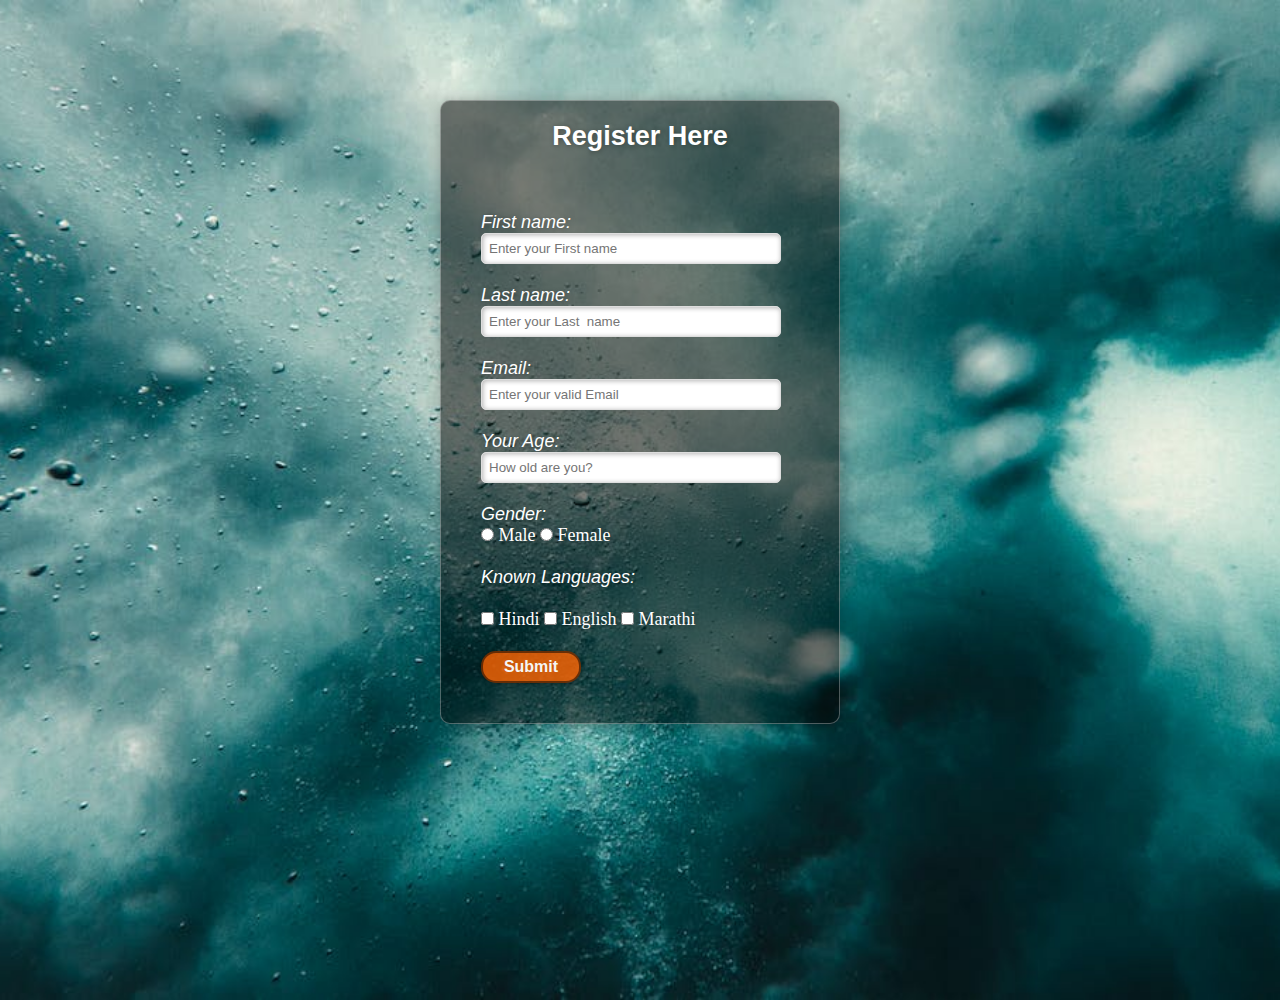
<file: projects/Form/index.html>
<!DOCTYPE html>
<html lang="en">
<head>
    <meta charset="UTF-8">
    <meta name="viewport" content="width=device-width, initial-scale=1.0">
    <title> Registration Form</title>
    <link rel="stylesheet" href="style.css">
</head>
<body>
        <div class="container">
            <div class="main">
                <h2>Register Here</h2>
                <form id="register" method="post">
                    <label >First  name:</label><br>
                    <input type="text" id="name" placeholder="Enter your First name "><br><br>
                    <label >Last  name:</label><br>
                    <input type="text" id="name" placeholder="Enter your Last  name "><br><br>
                    <label >Email: </label><br>
                    <input type="mail" id="name" placeholder="Enter your valid Email"><br><br>
                    <label >Your Age:</label><br>
                    <input type="number" id="name" placeholder="How old are you? "><br><br>
                    <label >Gender:</label><br>
                    <input type="radio" name="gender" id="male">
                    <span>Male</span>
                    <input type="radio" name="gender" id="female">
                    <span>Female</span><br><br>
    
                    <label> Known Languages:</label><br><br>
    
                    <input type="checkbox" name="lang" id="hindi">
                    <span id="hindi">Hindi</span>
                    <input type="checkbox" name="lang" id="english">
                    <span id="English">English</span>
                    <input type="checkbox" name="lang" id="Marathi">
                    <span id="Marathi">Marathi</span><br><br>
                    <button type="submit">Submit</button>
    
                </form>
            </div>
        
        </div>
        
</body>
</html>
</file>
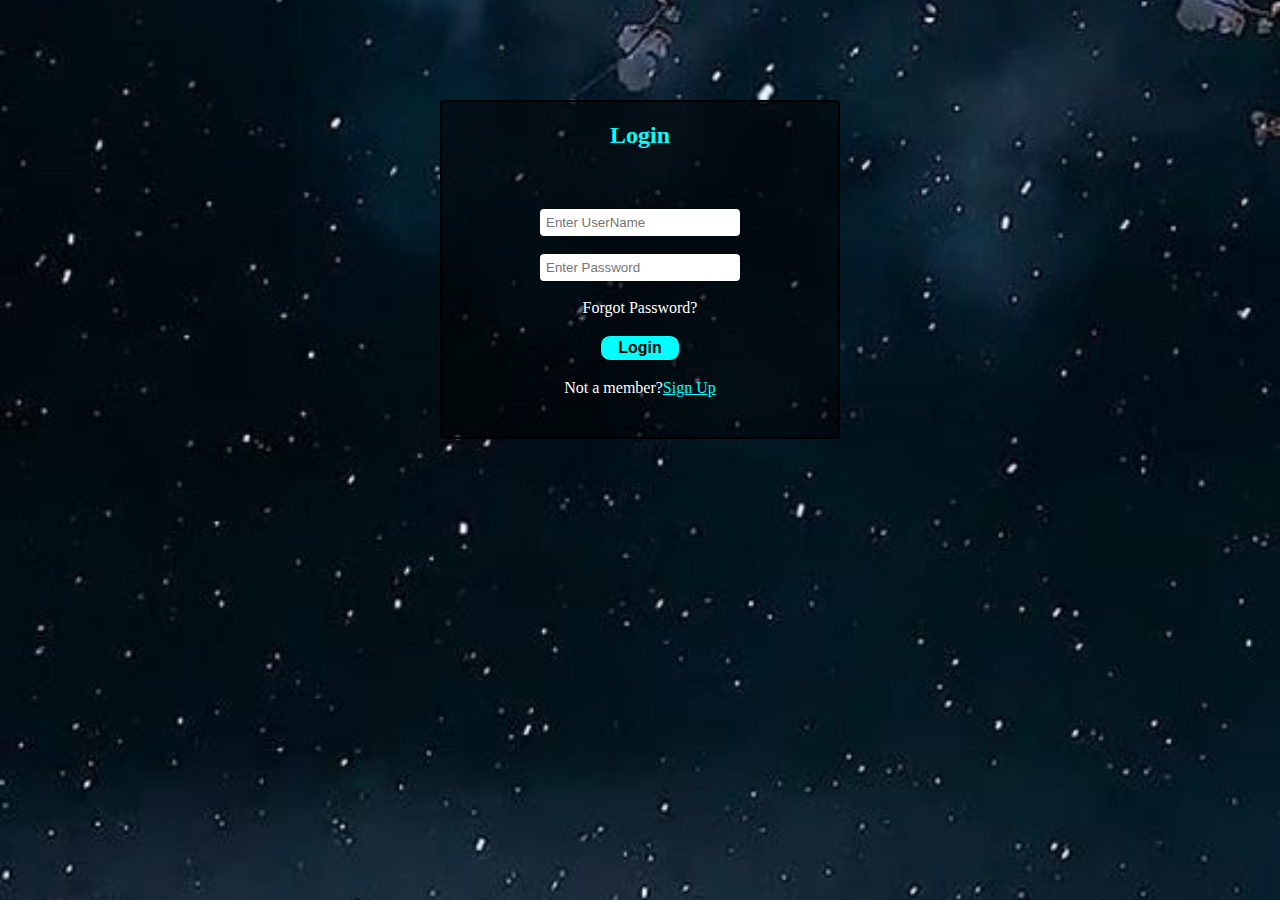
<file: projects/Form2/index.html>
<!DOCTYPE html>
<html lang="en">
<head>
    <meta charset="UTF-8">
    <meta name="viewport" content="width=device-width, initial-scale=1.0">
    <link rel="stylesheet" href="style.css">
    <title>Form</title>
    
</head>
<body>
<div class="container">
    <div class="register">
        <h2>Login</h2>
        <form id="register">
            <input type="text"  id="name" placeholder="Enter UserName"> <br>

            <input type="text"  id="name" placeholder="Enter Password"><br> 
            <p>Forgot Password?</p> <br>
            <button type="Login">Login</button> <br>       
            
        <p>Not a member?<a href="">Sign Up</a></p>
        </form>
    </div>
</div>
</body>
</html>
</file>
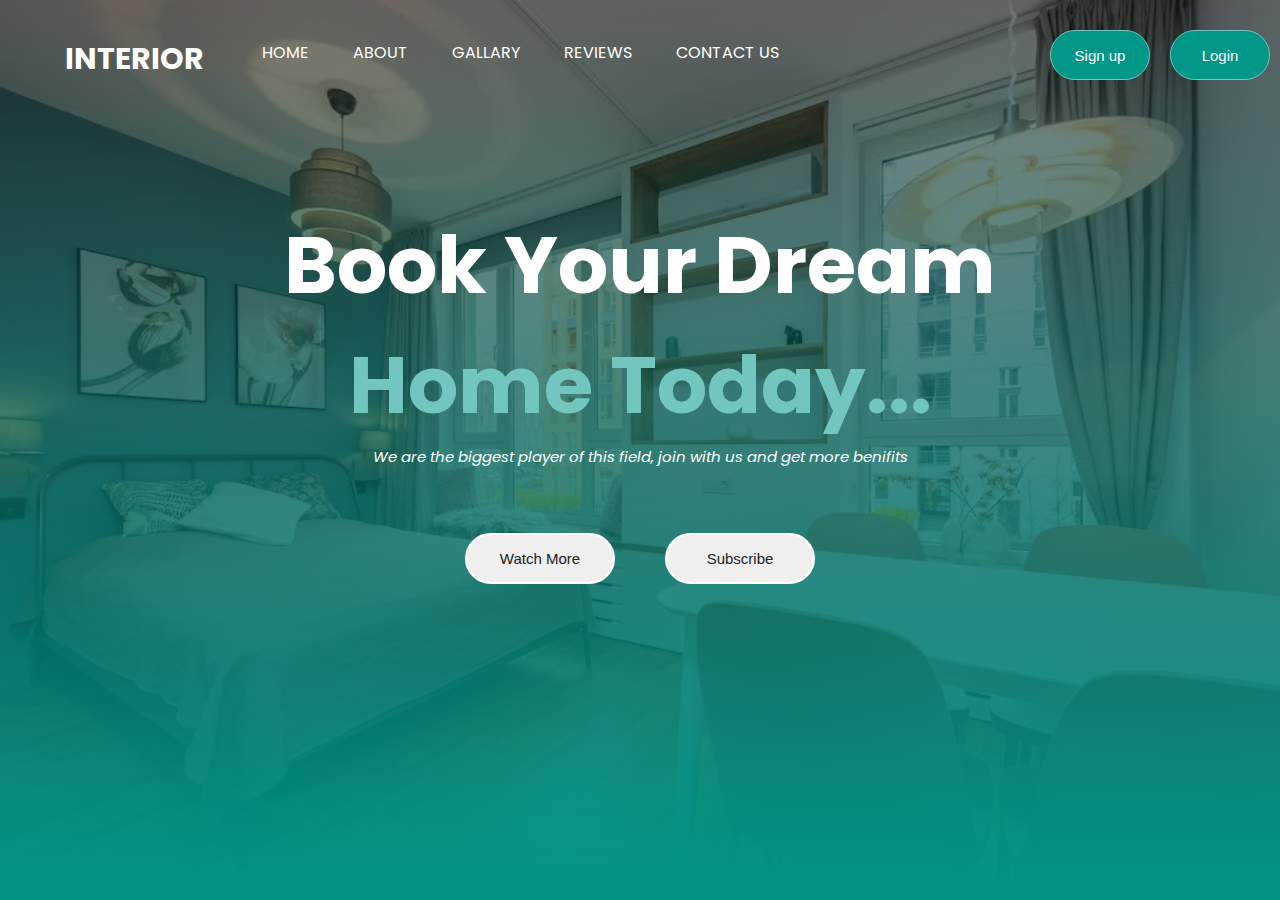
<file: projects/Home page/index.html>
<!DOCTYPE html>
<html lang="en">
<head>
    <meta charset="UTF-8">
    <meta name="viewport" content="width=device-width, initial-scale=1.0">
    <title>Home Page</title>
    <link rel="stylesheet" href="style.css">
    <link rel="preconnect" href="https://fonts.googleapis.com">
<link rel="preconnect" href="https://fonts.gstatic.com" crossorigin>
<link href="https://fonts.googleapis.com/css2?family=Poppins:ital,wght@0,100;0,200;0,300;0,400;0,500;0,600;0,700;0,800;0,900;1,100;1,200;1,300;1,400;1,500;1,600;1,700;1,800;1,900&display=swap" rel="stylesheet">

</head>
<body>
    <section id="banner">
        <!-- <h1 class="logo">INTETRIOR</h1> -->
        <nav class="nav">
            <h1 class="logo">INTERIOR</h1>
            <ul>
                <li><a href="#">Home </a></li>
                <li><a href="#">About</a></li>
                <li><a href="#">Gallary</a></li>
                <li><a href="#">Reviews</a></li> 
                <li><a href="#">Contact Us</a></li>
            </ul>
            <button class="btn"
            type="Sign up">Sign up</button>
            <button  class="btn"
            type="Sign up">Login</button>
        </nav>
    <div class="content">
        <h1>Book Your Dream <br><span>Home Today... </span> </h1>
         <p>We are the biggest player of this field, join with us and get more benifits</p>
    </div>
    <div class="bt">
        <button class="btn1">Watch More</button>
        <button  class="btn1">Subscribe</buttont>
    </div>
</section>
</body>
</html>
</file>
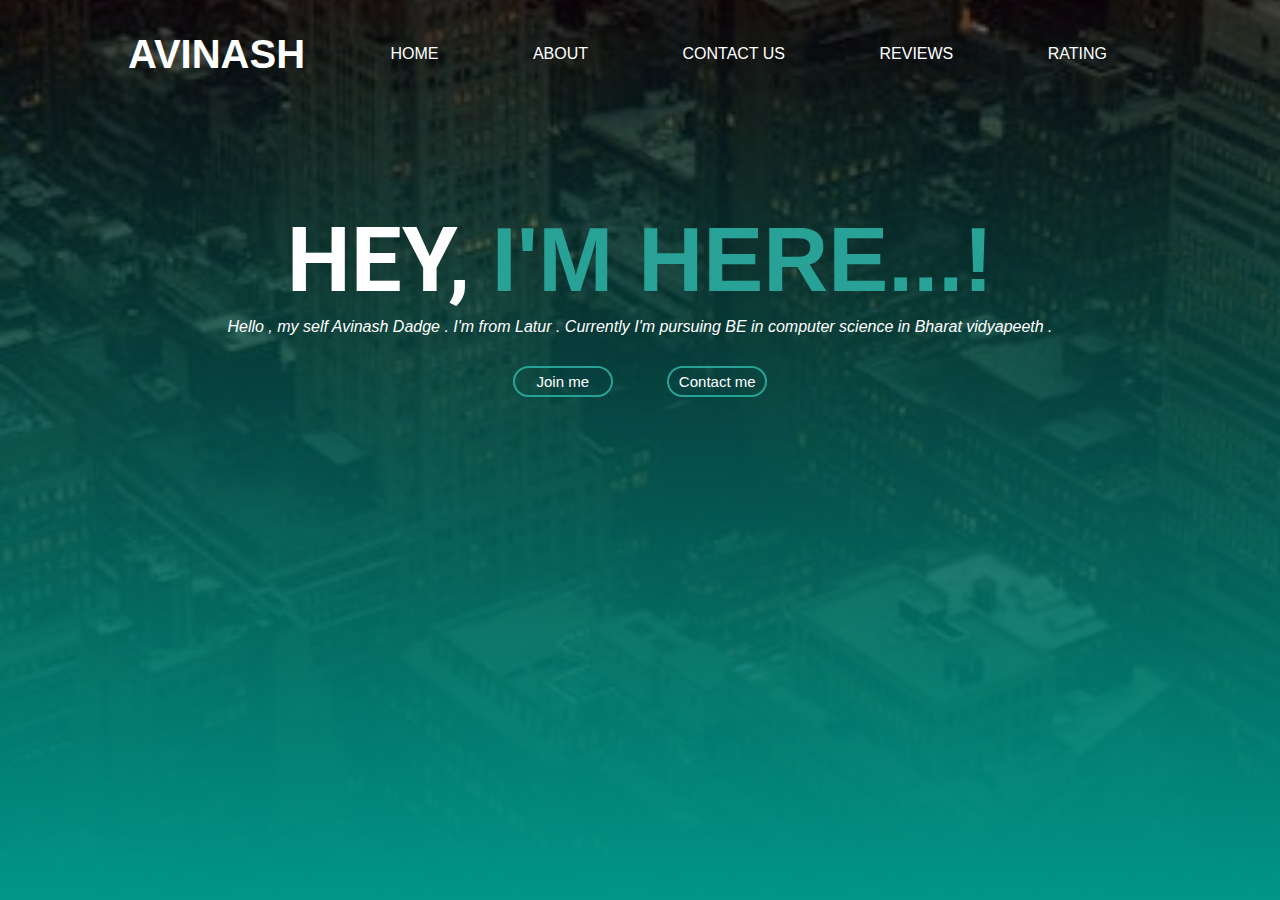
<file: projects/Homepage2/index.html>
<!DOCTYPE html>
<html lang="en">
<head>
    <meta charset="UTF-8">
    <meta name="viewport" content="width=device-width, initial-scale=1.0">
    <title>Home Page</title>
    <link rel="stylesheet" href="style.css">
    <link rel="preconnect" href="https://fonts.googleapis.com">
<link rel="preconnect" href="https://fonts.gstatic.com" crossorigin>
<link href="https://fonts.googleapis.com/css2?family=Poppins:ital,wght@0,100;0,200;0,300;0,400;0,500;0,600;0,700;0,800;0,900;1,100;1,200;1,300;1,400;1,500;1,600;1,700;1,800;1,900&family=Roboto:ital,wght@0,100;0,300;0,400;0,500;0,700;0,900;1,100;1,300;1,400;1,500;1,700;1,900&display=swap" rel="stylesheet">
</head>
<body>
    <div class="container">
        <nav class="nav">
            <h1>Avinash</h1>
            <!-- <img src="logo.webp" alt="" class="logo"> -->
            <ul>
                <li><a href="#">Home</a></li>
                <li><a href="#">About</a></li>
                <li><a href="#">Contact US</a></li>
                <li><a href="#">Reviews</a></li>
                <li><a href="#">Rating</a></li>
            </ul>
        </nav>
        <div class="content">
            <h1>Hey, <span>I'm Here...!</span></h1>
            <p>Hello , my self Avinash Dadge . I'm from Latur . Currently I'm pursuing BE in computer science  in Bharat vidyapeeth .</p>
            <button class="btn">Join me</button>
            <button class="btn">Contact me</button>
        </div>
    </div>
 
</body>
</html>
</file>
<file: projects/Form/style.css>
*{
    margin: 0;
    padding: 0;
    box-sizing: border-box;

}
body{
    height: 100vh;
    background: url(bk2.jpeg );
    background-size: cover; 
    background-position: center;
}
div.container{
     width: 400px;
     margin: 100px auto 0 auto ;
}
h2{
    text-align: center;
    padding: 20px;
    font-family: sans-serif;
}
div.main{
   background-color: rgba(0,0,0,0.5);
   width: 100%;
   font-size: 18px;
   border-radius: 10px;
   border: 1px solid rgba(255, 255,255, 0.3);
   box-shadow:  2px 2px 15px rgba(0,0,0,0.3) ;
   color: #fff;
    }
#register{
    /* display: flex;
    align-items: center;
    justify-content: center;
    flex-direction: column; */
    margin: 40px;
}    
label{
    /* margin: 4px; */
    /* padding: 5px; */
    font-family: sans-serif;
    font-size: 18px;
    font-style: italic;

}
#name{
    width: 300px;
    border: 1px solid  #ddd;
    border-radius: 5px;
    outline: 0;
    padding: 7px;
    background-color: #fff;
    box-shadow: inset 1px 1px 5px rgba(0,0,0,0.3);
}
button{
  
    color:whitesmoke;
    width: 100px ;
    padding: 5px;
    font-family: sans-serif;
    font-size: 16px;
    font-weight: bold;
    border: 2px solid rgba(0,0,0,0.5);
    border-radius: 15px;
    cursor: pointer;
    background-color: rgba(255,100,0,0.8);
    box-shadow: 1px 1px 5px rgba(0,0,0,0.3);
}
span , label, h2{
    text-shadow: 1px 1px 5px rgba(0,0,0,0.3);
}
button:hover{
    transform: scale(1.3);
}
</file>
<file: projects/Form2/style.css>
*{
    margin: 0;
    padding: 0;
    box-sizing: border-box;
}
body{
    background: url(nature\ background.jpg);
    background-size: cover;
    background-position: center;
}
.container{
    /* display: flex;
    align-items: center;
    justify-content: center; */
    width: 400px;
    margin: 100px auto  0 auto;
}
h2{
    color: aqua;
    text-align: center;
    padding: 20px;
}
.register{
   
   border: 2px solid ;
   border-radius: 4px ;
   background-color:rgba(0,0,0,0.5);
}
#name{
    width: 200px;
    border: 2px solid white;
    border-radius: 4px;
    padding: 4px;
    color: black;
}
#register{
        display: flex;
        align-items: center;
        justify-content: center;
        flex-direction: column;
    margin: 40px;
}
button{
    font-size: 16px;
    font-weight:bold;
    width: 80px;
    padding: 3px;
    border: 1px solid black;
    border-radius: 10px;
    background-color: aqua;
    cursor: pointer;
}
button:hover{
    /* background-color: #212121; */
    transform: scale(1.2);
}
p{
    color: #fff;
}
a{
color: aqua;
}
</file>
<file: projects/Home page/style.css>
*{
    margin: 0;
    padding: 0;
    box-sizing: border-box;
    text-decoration: none;
    list-style: none;
}
#banner{
    width: 100%;
    height: 100vh;
    font-family: "Poppins", sans-serif;
    background: linear-gradient(rgba(0,0,0,0.5), #009688), url(background1.webp);
    background-size: cover;
    background-position: center;
}

.logo{
    width: 140px;
    color: white;
    font-size: 30px;
    position: absolute;
    top: 4%;
    left: 5%;

    
}
.logo:hover{
    transform: scale(1.3);
    cursor: pointer;
    color: #009688;
}
.nav{
    /* width: 85%;
    margin: auto;
    padding: 35px 0; */
    display: flex;
    text-align: center;
    justify-content:  space-between;
 
   
}

nav ul{
    
  margin:  40px auto; 
  padding: auto;
 
 }
nav ul li{
    /* margin: 10px; */
    list-style-type: none;
    display: inline-block;
    /* padding: 3px 20px; */
    margin: 0 20px ;
}
nav ul li a{
    color: white;
    text-transform: uppercase;

    /* font-weight: bold; */
    

}
nav ul li a:hover{
    text-decoration: underline;
    color: aquamarine;
    cursor: pointer;
}
.btn{

    margin: 10px;
    margin-top: 30px;
    padding: 4px;
    color: white;
    width: 100px;
    height: 50px;
    border: 1px solid #71c7be;
    background-color: #009688;
    border-radius: 50px;
    font-size: 15px;
}
.btn:hover{
    cursor: pointer;
    transform: scale(1.1);
}
.content{

    text-align: center;
    padding-top: 100px;
}
.content h1{
    font-size: 80px;
    color: white;
}
span{
    color: #71c7be;
}
.content p{
    color: white;
    font-size: 15px;
    font-style: italic;
}
.bt{
    display: flex;
    align-items: center;
    justify-content: center;
    margin: 40px;
    
}
.btn1{
    margin: 25px;
    padding: 15px;
    border: 2px solid white;
    background-color: none;
    width: 150px;
    border-radius: 40px;
    color: #212121;
    font-size: 15px;
    /* box-shadow: #71c7be; */
}
.btn1:hover{
    background-color: #212121;
    color: white;
    cursor: pointer;
    transform: scale(1.2) ;
    transition: 0.5s;
}
</file>
<file: projects/Homepage2/style.css>
*{
    margin: 0;
    padding: 0;
    box-sizing: border-box;
    list-style: none;
    text-decoration: none;
    font-family: sans-serif;
}
.container{
    height: 100vh;
    width: 100%;
    background: linear-gradient(rgba(0,0,0,0.5), #009688) , url(BK1.jpeg);
    background-size: cover;
    background-position: center;

}
.nav{
    width: 80%;
    margin: auto;
    display: flex;
    align-items: center;
    justify-content: space-between;
}
.nav ul li{
    display: inline-block;
    margin: 45px ;
    
}
.nav ul li a{
    color: white;
    text-transform: uppercase;
}
.nav h1{
    color: white;
    font-size: 40px;
    text-transform: uppercase;
}
.nav ul li a:hover{
    color: #009688;
    text-decoration: underline;
    border-radius: 10px solid #212121;
}
.nav h1:hover{
    color: #009688;
    transform: scale(1.2);
    cursor: pointer;
}
.content{
    text-align: center;
    margin: 100px;
}
.content h1{
    color: white;
    text-transform: uppercase;
    font-size: 90px;
    font-family: "Roboto", sans-serif;
}
span{
    color: #28a296;
}
.content p{
    color: white;
    margin: 5px;
    font-style: italic;

}
.btn{
    margin: 25px;
    width: 100px;
    padding: 5px;
    border: 2px solid #28a296;
    border-radius: 40px;
    font-size: 15px;
    background: transparent;
    color: white;

}
.btn:hover{
    background-color: #28a296;
    cursor: pointer;
    transform: scale(1.2);
    transition: 0.5s;
    color: wheat; 
    
}
@media screen and (max-width: 770px) {
    .nav {
        width: 90%;
    }

    .nav ul li {
        margin: 0 10px;
    }

    .content h1 {
        font-size: 2rem;
    }

    .btn {
        margin: 15px;
        padding: 8px 16px;
        font-size: 0.8rem;
    }
}
</file>
